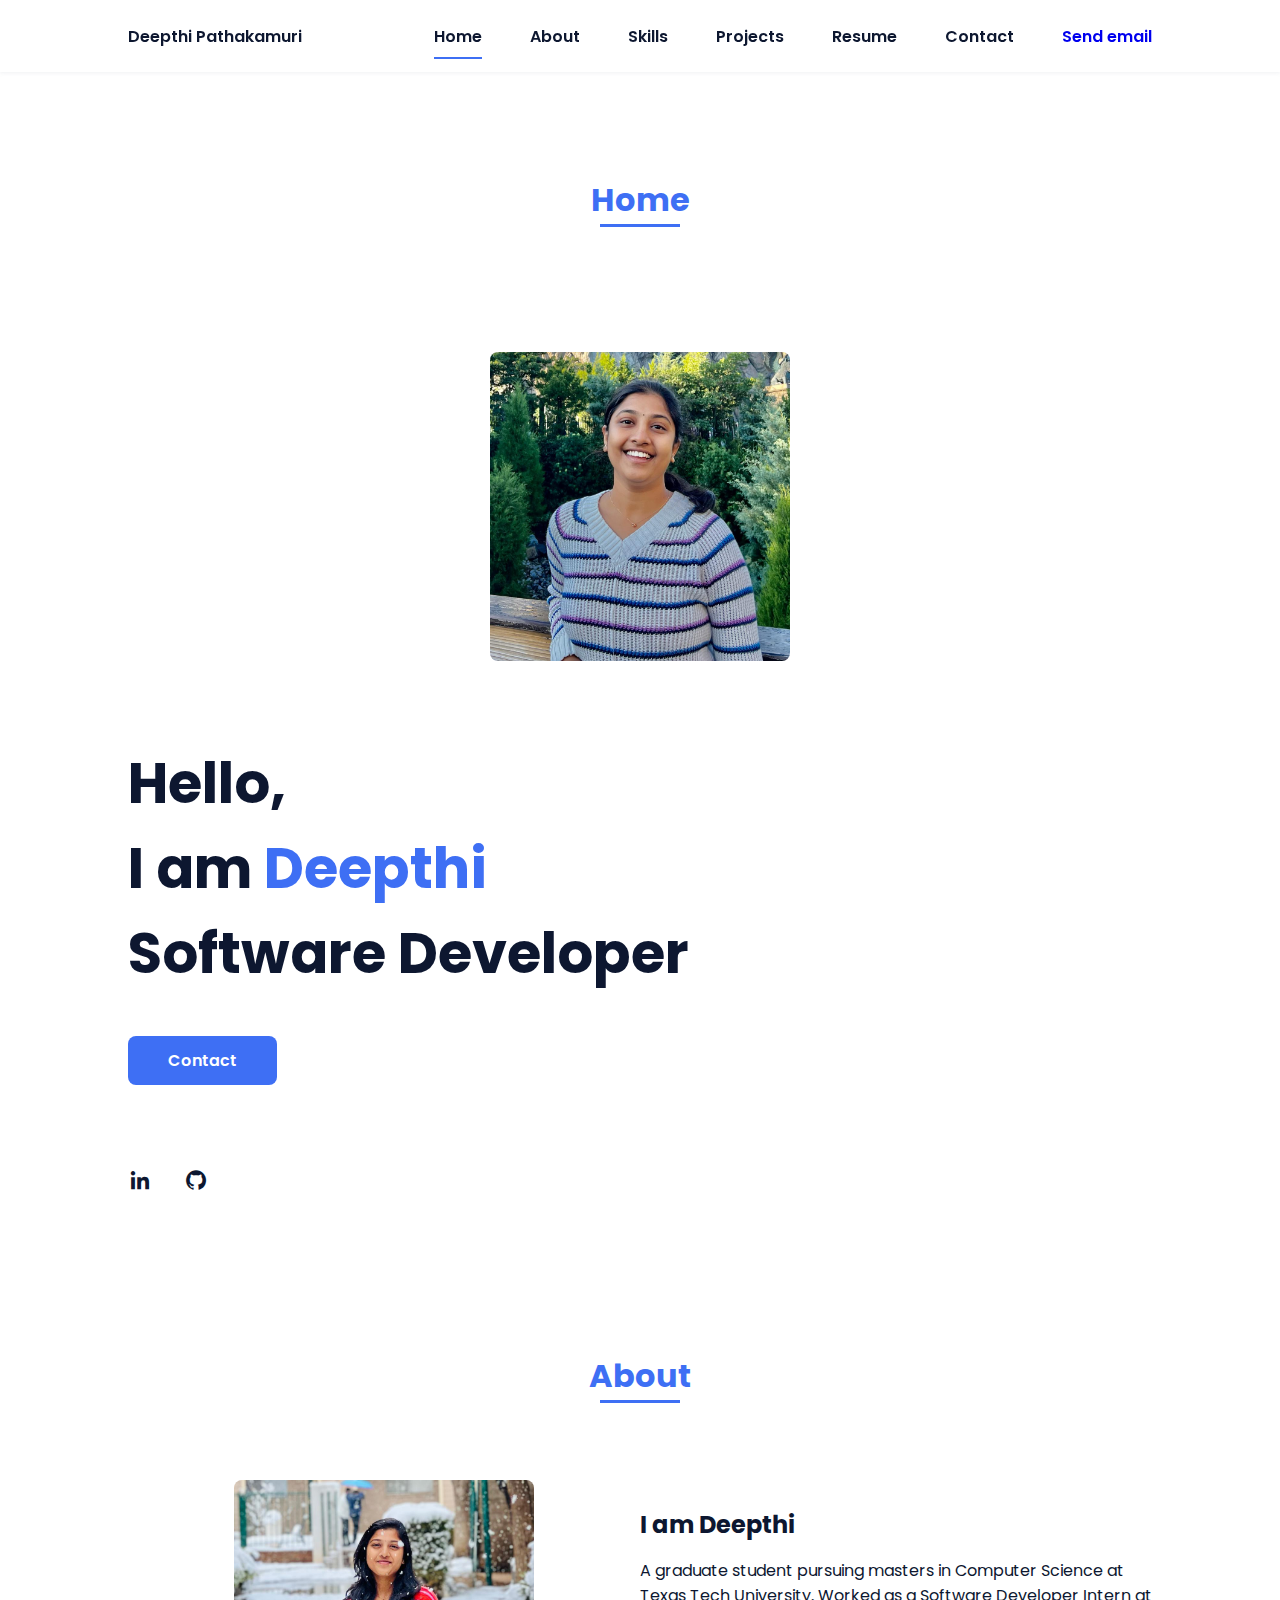
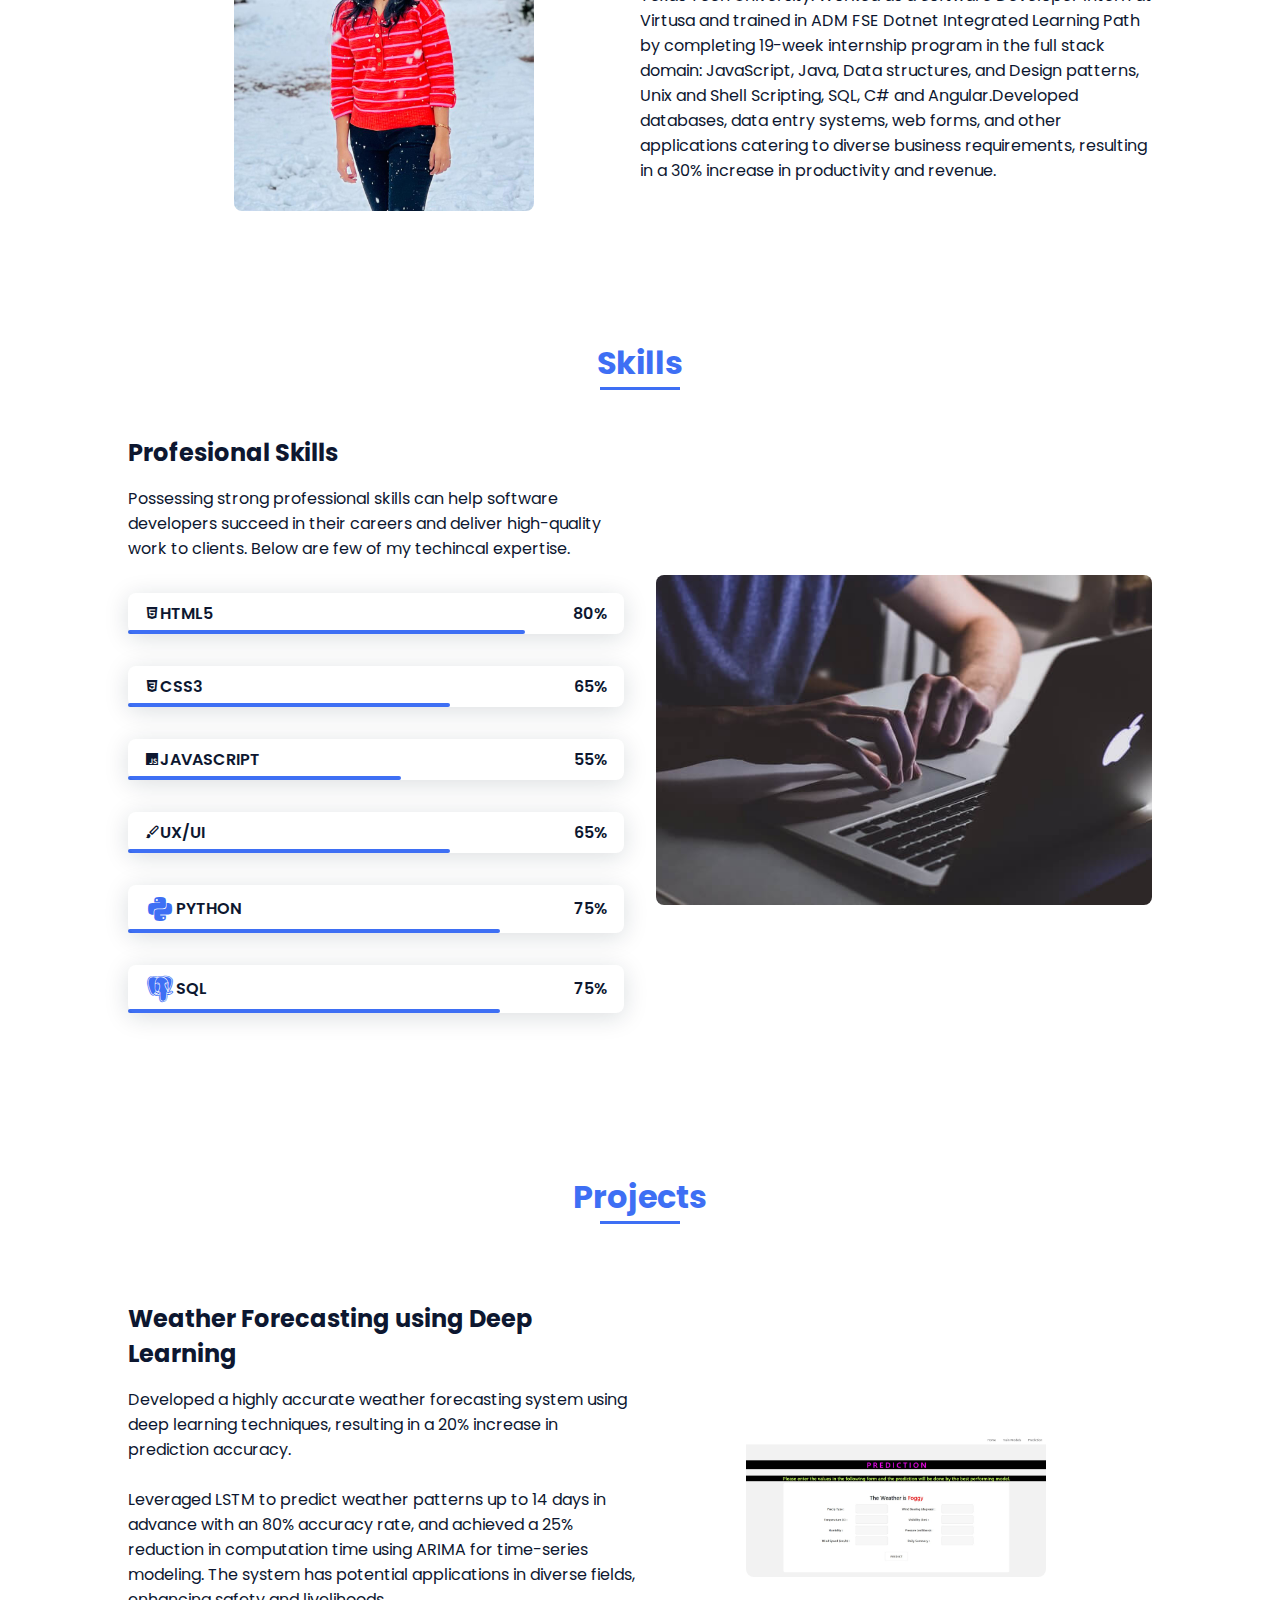
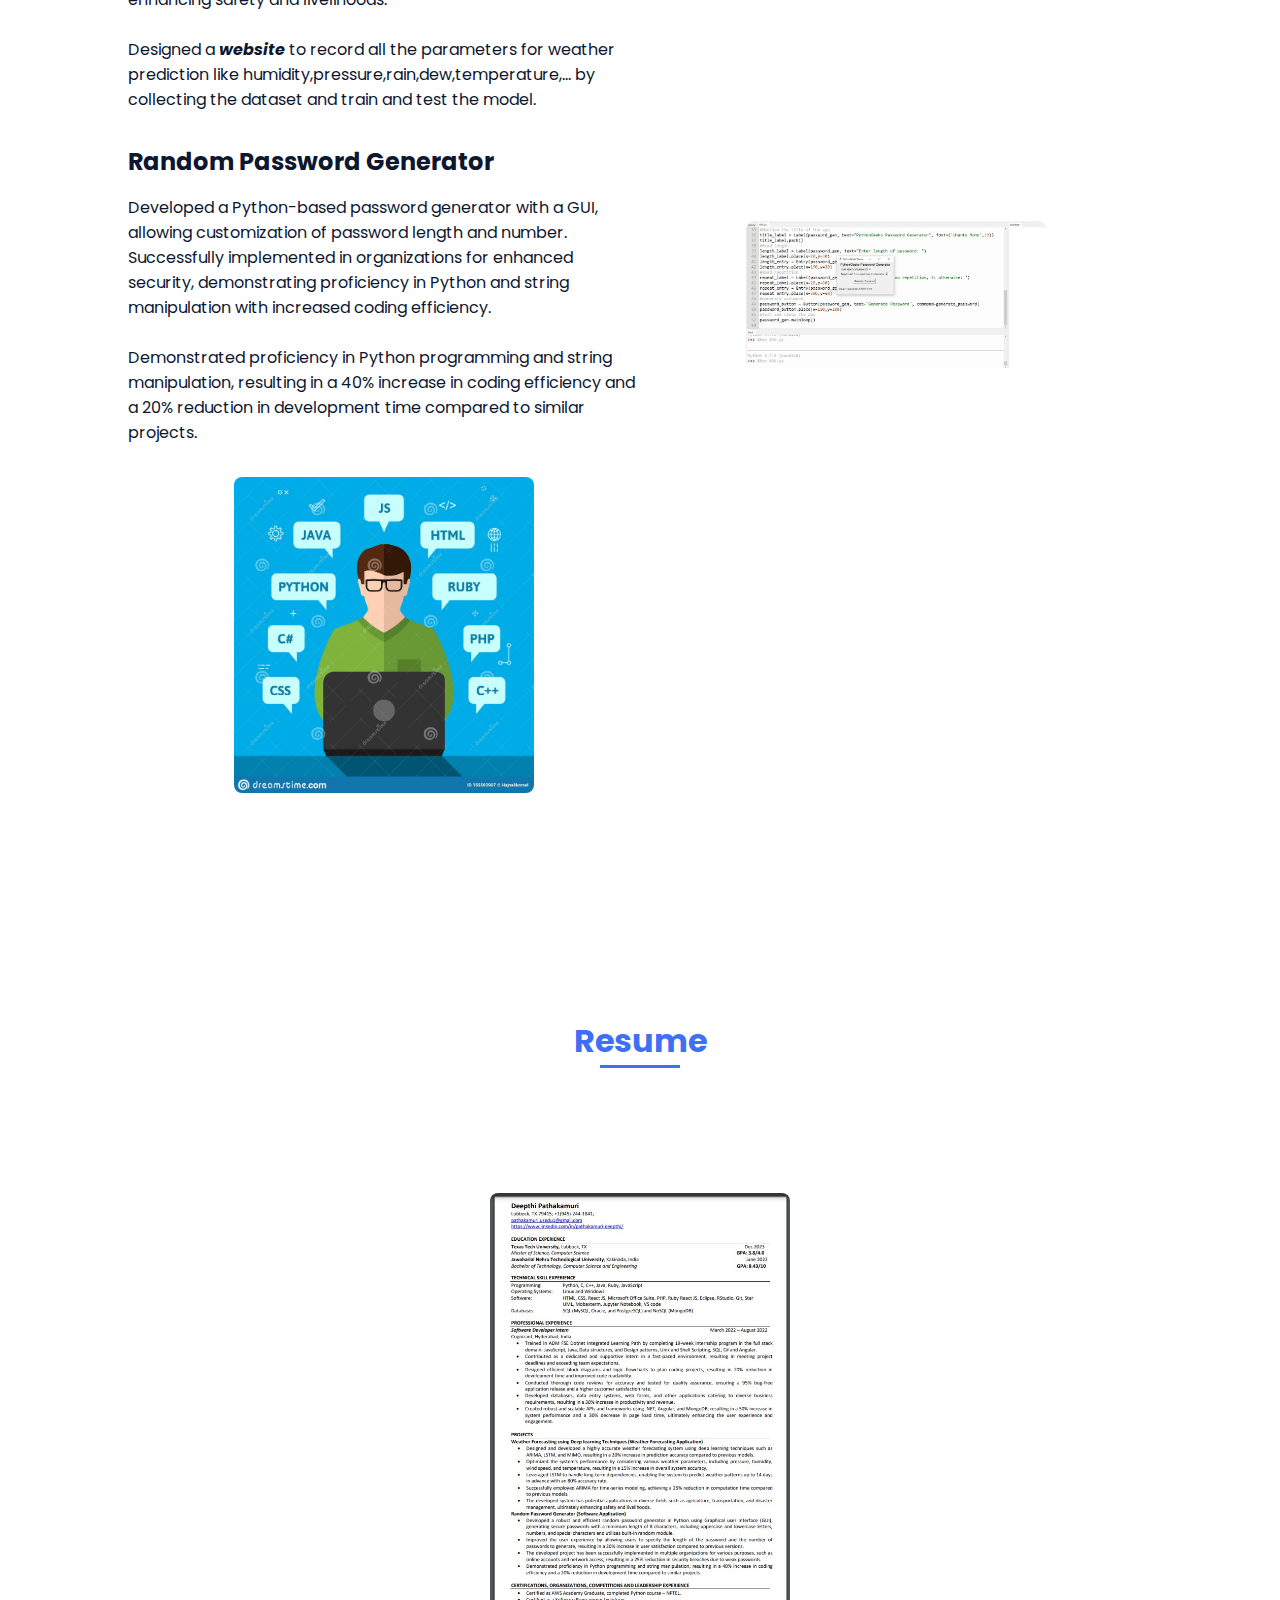
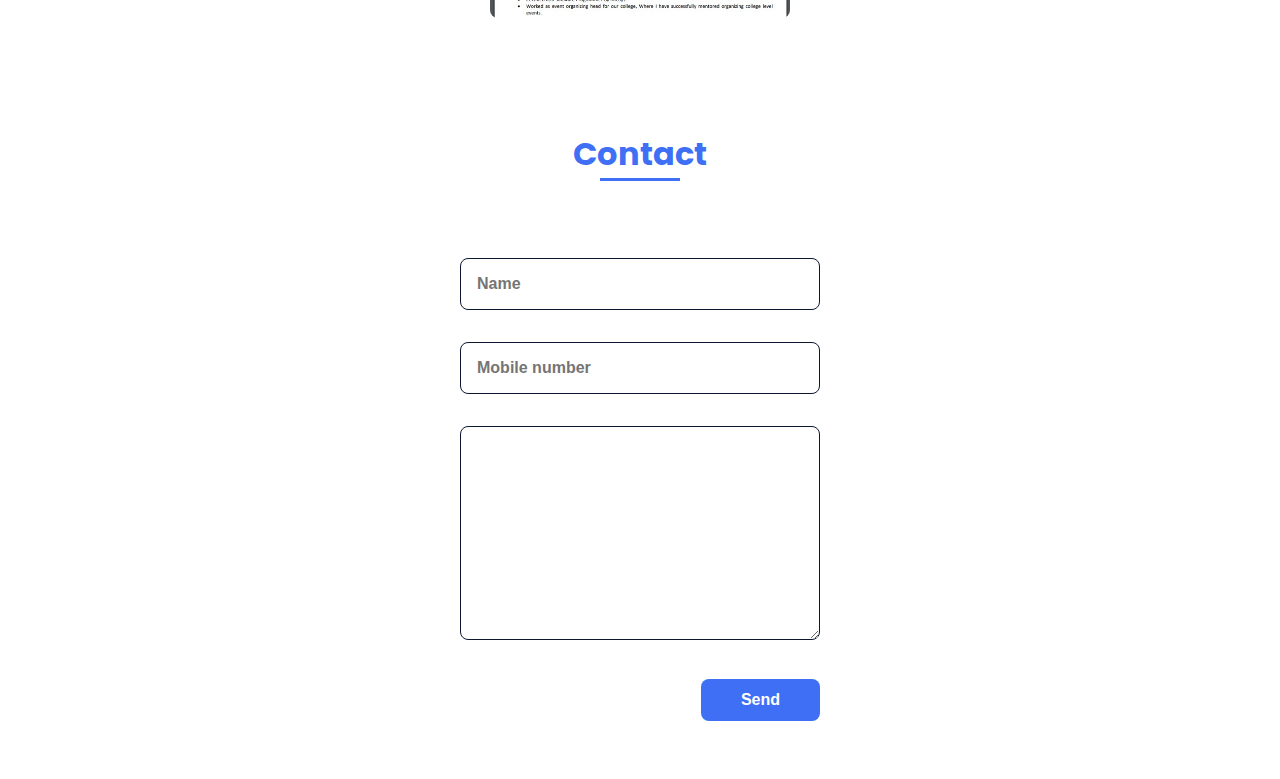
<file: index.html>
<!DOCTYPE html>
<html lang="en">
    <head>
        <meta charset="UTF-8">
        <meta name="viewport" content="width=device-width, initial-scale=1.0">

        <link rel="stylesheet" href="assets/css/styles.css">

        <!-- =====BOX ICONS===== -->
        <link href='https://cdn.jsdelivr.net/npm/boxicons@2.0.5/css/boxicons.min.css' rel='stylesheet'>

        <title>Portfolio website complete</title>
    </head>
    <body>
        <!--===== HEADER =====-->
        <header class="l-header">
            <nav class="nav bd-grid">
                <div>
                    <a href="#" class="nav__logo">Deepthi Pathakamuri</a>
                </div>

                <div class="nav__menu" id="nav-menu">
                    <ul class="nav__list">
                        <li class="nav__item"><a href="#home" class="nav__link active">Home</a></li>
                        <li class="nav__item"><a href="#about" class="nav__link">About</a></li>
                        <li class="nav__item"><a href="#skills" class="nav__link">Skills</a></li>
                        <li class="nav__item"><a href="#work" class="nav__link">Projects</a></li>
			<li class="nav__item"><a href="#resume" class="nav__link">Resume</a></li>
                        <li class="nav__item"><a href="#contact" class="nav__link">Contact</a></li>
			<li class="nav__item"><a href="mailto:dpathaka@ttu.edu">Send email</a></li>
                    </ul>
                </div>

                <div class="nav__toggle" id="nav-toggle">
                    <i class='bx bx-menu'></i>
                </div>
            </nav>
        </header>

        <main class="l-main">
            <!--===== HOME =====-->
            <section class="home bd-grid" id="home">
		<h2 class="section-title">Home</h2>
		
                <div class="about__img">
                       <img src="assets/img/about.jpeg" alt="" align="right">
                </div>
                <div class="home__data">
                    <h1 class="home__title">Hello,<br>I am <span class="home__title-color">Deepthi</span><br> Software Developer</h1>

                    <a href="#" class="button">Contact</a>
                </div>

                <div class="home__social">
                    <a href="https://www.linkedin.com/in/pathakamuri-deepthi/" class="home__social-icon"><i class='bx bxl-linkedin'></i></a>
                    <a href="https://github.com/" class="home__social-icon"><i class='bx bxl-github' ></i></a>
                </div>
		
		
                      
            </section>

            <!--===== ABOUT =====-->
            <section class="about section " id="about">
                <h2 class="section-title">About</h2>

                <div class="about__container bd-grid">
                    <div class="about__img">
                        <img src="assets/img/prefil.jpeg" alt="">
                    </div>
                    
                    <div>
                        <h2 class="about__subtitle">I am Deepthi</h2>
                        <p class="about__text">A graduate student pursuing masters in Computer Science at Texas Tech University. Worked as a Software Developer Intern at Virtusa and trained in ADM FSE Dotnet Integrated Learning Path by completing 19-week internship program in the full stack domain: JavaScript, Java, Data structures, and Design patterns, Unix and Shell Scripting, SQL, C# and Angular.Developed databases, data entry systems, web forms, and other applications catering to diverse business requirements, resulting in a 30% increase in productivity and revenue.</p>           
                    </div>                                   
                </div>
            </section>

            <!--===== SKILLS =====-->
            <section class="skills section" id="skills">
                <h2 class="section-title">Skills</h2>

                <div class="skills__container bd-grid">          
                    <div>
                        <h2 class="skills__subtitle">Profesional Skills</h2>
                        <p class="skills__text">Possessing strong professional skills can help software developers succeed in their careers and deliver high-quality work to clients. Below are few of my techincal expertise.</p>
                        <div class="skills__data">
                            <div class="skills__names">
                                <i class='bx bxl-html5 skill__icon'></i>
                                <span class="skills__name">HTML5</span>
                            </div>
                            <div class="skills__bar skills__html">
                                
                            </div>
                            <div>
				<span class="skills__percentage">80%</span>
			    </div>

                        </div>
                        <div class="skills__data">
                            <div class="skills__names">
                                <i class='bx bxl-css3 skill__icon'></i>
                                <span class="skills__name">CSS3</span>
                            </div>
                            <div class="skills__bar skills__css">
                                
                            </div>
                            <div>
                                <span class="skills__percentage">65%</span>
                            </div>
                        </div>
                        <div class="skills__data">
                            <div class="skills__names">
                                <i class='bx bxl-javascript skill__icon' ></i>
                                <span class="skills__name">JAVASCRIPT</span>
                            </div>
                            <div class="skills__bar skills__js">
                                
                            </div>
                            <div>
                                <span class="skills__percentage">55%</span>
                            </div>
                        </div>
                        <div class="skills__data">
                            <div class="skills__names">
                                <i class='bx bxs-paint skill__icon'></i>
                                <span class="skills__name">UX/UI</span>
                            </div>
                            <div class="skills__bar skills__ux">
                                
                            </div>
                            <div>
                                <span class="skills__percentage">65%</span>
                            </div>
                        </div>
                        <div class="skills__data">
                            <div class="skills__names">
                                <i class='bx bxl-python skills__icon' ></i>
                                <span class="skills__name">PYTHON</span>
                            </div>
                            <div class="skills__bar skills__python">
                                
                            </div>
                            <div>
                                <span class="skills__percentage">75%</span>
                            </div>
                        </div>
                        <div class="skills__data">
                            <div class="skills__names">
                                <i class='bx bxl-postgresql skills__icon' ></i>
                                <span class="skills__name">SQL</span>
                            </div>
                            <div class="skills__bar skills__sql">
                                
                            </div>
                            <div>
                                <span class="skills__percentage">75%</span>
                            </div>
                        </div>
                    </div>
                    
                    <div>              
                        <img src="assets/img/work3.jpg" alt="" class="skills__img">
                    </div>
                </div>
            </section>

            <!--===== PROJECTS =====-->
            <section class="work section" id="work">
                <h2 class="section-title">Projects</h2>
		<div class="about__container bd-grid">
                    
                    <div>
                        <h2 class="about__subtitle">Weather Forecasting using Deep Learning</h2>
                        <p class="about__text">Developed a highly accurate weather forecasting system using deep learning techniques, resulting in a 20% increase in prediction accuracy.<br><br> Leveraged LSTM to predict weather patterns up to 14 days in advance with an 80% accuracy rate, and achieved a 25% reduction in computation time using ARIMA for time-series modeling. The system has potential applications in diverse fields, enhancing safety and livelihoods.</p> <br>
			<p class="about__text">Designed a <b><i>website</i></b> to record all the parameters for weather prediction like humidity,pressure,rain,dew,temperature,... by collecting the dataset and train and test the model.</p>        
                    </div>
		    <div class="about__img">
                        <img src="assets/img/WFDL.jpg" alt="" width="300" height="300">
                    </div>
		    
		    <div>
                        <h2 class="about__subtitle">Random Password Generator</h2>
                        <p class="about__text">Developed a Python-based password generator with a GUI, allowing customization of password length and number. Successfully implemented in organizations for enhanced security, demonstrating proficiency in Python and string manipulation with increased coding efficiency.</p> <br>
			<p class="about__text">Demonstrated proficiency in Python programming and string manipulation, resulting in a 40% increase in coding
efficiency and a 20% reduction in development time compared to similar projects.</p>        
                    </div>
		    <div class="about__img">
                        <img src="assets/img/RPG.jpg" alt="">
                    </div>

		    <div class="about__img">
                        <img src="assets/img/work4.jpg" alt="">
                    </div>                                   
                </div>
            </section>

	    <!--===== RESUME =====-->
	     <section class="home bd-grid" id="resume">
		<h2 class="section-title">Resume</h2>
		
                <div class="about__img">
                       <img src="assets/img/resume.jpg" alt="" align="">
                </div>
	    </section>
            <!--===== CONTACT =====-->
            <section class="contact section" id="contact">
                <h2 class="section-title">Contact</h2>

                <div class="contact__container bd-grid">
                    <form action="" class="contact__form">
                        <input type="text" placeholder="Name" class="contact__input">
                        <input type="text" placeholder="Mobile number" class="contact__input">
                        <textarea name="" id="" cols="0" rows="10" class="contact__input"></textarea>
                        <input type="button" value="Send" class="contact__button button">
                    </form>
                </div>
            </section>
        </main>


    </body>
</html>
</file>
<file: assets/css/styles.css>
/*===== GOOGLE FONTS =====*/
@import url("https://fonts.googleapis.com/css2?family=Poppins:wght@400;600;700&display=swap");
/*===== VARIABLES CSS =====*/
:root {
  --header-height: 3rem;
  --font-semi: 600;
  /*===== Colores =====*/
  /*Purple 260 - Red 355 - Blue 224 - Pink 340*/
  /* HSL color mode */
  --hue-color: 224;
  --first-color: hsl(var(--hue-color), 89%, 60%);
  --second-color: hsl(var(--hue-color), 56%, 12%);
  /*===== Fuente y tipografia =====*/
  --body-font: 'Poppins', sans-serif;
  --big-font-size: 2rem;
  --h2-font-size: 1.25rem;
  --normal-font-size: .938rem;
  --smaller-font-size: .75rem;
  /*===== Margenes =====*/
  --mb-2: 1rem;
  --mb-4: 2rem;
  --mb-5: 2.5rem;
  --mb-6: 3rem;
  /*===== z index =====*/
  --z-back: -10;
  --z-fixed: 100;
}

@media screen and (min-width: 968px) {
  :root {
    --big-font-size: 3.5rem;
    --h2-font-size: 2rem;
    --normal-font-size: 1rem;
    --smaller-font-size: .875rem;
  }
}

/*===== BASE =====*/
*, ::before, ::after {
  box-sizing: border-box;
}

html {
  scroll-behavior: smooth;
}

body {
  margin: var(--header-height) 0 0 0;
  font-family: var(--body-font);
  font-size: var(--normal-font-size);
  color: var(--second-color);
}

h1, h2, p {
  margin: 0;
}

ul {
  margin: 0;
  padding: 0;
  list-style: none;
}

a {
  text-decoration: none;
}

img {
  max-width: 100%;
  height: auto;
  display: block;
}

/*===== CLASS CSS ===== */
.section-title {
  position: relative;
  font-size: var(--h2-font-size);
  color: var(--first-color);
  margin-top: var(--mb-2);
  margin-bottom: var(--mb-4);
  text-align: center;
}

.section-title::after {
  position: absolute;
  content: '';
  width: 64px;
  height: 0.18rem;
  left: 0;
  right: 0;
  margin: auto;
  top: 2rem;
  background-color: var(--first-color);
}

.section {
  padding-top: 3rem;
  padding-bottom: 2rem;
}

/*===== LAYOUT =====*/
.bd-grid {
  max-width: 1024px;
  display: grid;
  margin-left: var(--mb-2);
  margin-right: var(--mb-2);
}

.l-header {
  width: 100%;
  position: fixed;
  top: 0;
  left: 0;
  z-index: var(--z-fixed);
  background-color: #fff;
  box-shadow: 0 1px 4px rgba(146, 161, 176, 0.15);
}

/*===== NAV =====*/
.nav {
  height: var(--header-height);
  display: flex;
  justify-content: space-between;
  align-items: center;
  font-weight: var(--font-semi);
}

@media screen and (max-width: 767px) {
  .nav__menu {
    position: fixed;
    top: var(--header-height);
    right: -100%;
    width: 80%;
    height: 100%;
    padding: 2rem;
    background-color: var(--second-color);
    transition: .5s;
  }
}

.nav__item {
  margin-bottom: var(--mb-4);
}

.nav__link {
  position: relative;
  color: #fff;
}

.nav__link:hover {
  position: relative;
}

.nav__link:hover::after {
  position: absolute;
  content: '';
  width: 100%;
  height: 0.18rem;
  left: 0;
  top: 2rem;
  background-color: var(--first-color);
}

.nav__logo {
  color: var(--second-color);
}

.nav__toggle {
  color: var(--second-color);
  font-size: 1.5rem;
  cursor: pointer;
}

/*Active menu*/
.active::after {
  position: absolute;
  content: '';
  width: 100%;
  height: 0.18rem;
  left: 0;
  top: 2rem;
  background-color: var(--first-color);
}

/*=== Show menu ===*/
.show {
  right: 0;
}

/*===== HOME =====*/
.home {
  position: relative;
  row-gap: 5rem;
  padding: 4rem 0 5rem;
}

.home__container {
  row-gap: 2rem;
  text-align: center;
}

.home__data {
  align-self: center;
}

.home__title {
  font-size: var(--big-font-size);
  margin-bottom: var(--mb-5);
}

.home__title-color {
  color: var(--first-color);
}

.home__social {
  display: flex;
  flex-direction: column;
}

.home__social-icon {
  width: max-content;
  margin-bottom: var(--mb-2);
  font-size: 1.5rem;
  color: var(--second-color);
}

.home__social-icon:hover {
  color: var(--first-color);
}

.home__img {
  position: absolute;
  right: 0;
  bottom: 0;
  width: 260px;
}

.home__blob {
  fill: var(--first-color);
}

.home__blob-img {
  width: 360px;
}

/*BUTTONS*/
.button {
  display: inline-block;
  background-color: var(--first-color);
  color: #fff;
  padding: .75rem 2.5rem;
  font-weight: var(--font-semi);
  border-radius: .5rem;
  transition: .3s;
}

.button:hover {
  box-shadow: 0px 10px 36px rgba(0, 0, 0, 0.15);
}

/* ===== ABOUT =====*/
.about__container {
  row-gap: 2rem;
  text-align: center;
}

.about__subtitle {
  margin-bottom: var(--mb-2);
}

.about__img {
  justify-self: center;
}

.about__img img {
  width: 400px;
  border-radius: .5rem;
}

/* ===== SKILLS =====*/
.skills__container {
  row-gap: 2rem;
  text-align: center;
}

.skills__subtitle {
  margin-bottom: var(--mb-2);
}

.skills__text {
  margin-bottom: var(--mb-4);
}

.skills__data {
  display: flex;
  justify-content: space-between;
  align-items: center;
  position: relative;
  font-weight: var(--font-semi);
  padding: .5rem 1rem;
  margin-bottom: var(--mb-4);
  border-radius: .5rem;
  box-shadow: 0px 4px 25px rgba(14, 36, 49, 0.15);
}

.skills__icon {
  font-size: 2rem;
  margin-right: var(--mb-20);
  color: var(--first-color);
}

.skills__names {
  display: flex;
  align-items: center;
}

.skills__bar {
  position: absolute;
  left: 0;
  bottom: 0;
  background-color: var(--first-color);
  height: .25rem;
  border-radius: .5rem;
  z-index: var(--z-back);
}

.skills__html {
  width: 80%;
}

.skills__css {
  width: 65%;
}

.skills__js {
  width: 55%;
}

.skills__ux {
  width: 65%;
}

.skills__python {
  width: 75%;
}

.skills__sql {
  width: 75%;
}

.skills__img {
  border-radius: .5rem;
}

/* ===== Project =====*/
.p__container {
  row-gap: 2rem;
}

.p__img {
  box-shadow: 0px 4px 25px rgba(14, 36, 49, 0.15);
  border-radius: .5rem;
  overflow: hidden;
}

.p__img img {
  transition: 1s;
}

.p__img img:hover {
  transform: scale(1.1);
}

/* ===== CONTACT =====*/
.contact__input {
  width: 100%;
  font-size: var(--normal-font-size);
  font-weight: var(--font-semi);
  padding: 1rem;
  border-radius: .5rem;
  border: 1.5px solid var(--second-color);
  outline: none;
  margin-bottom: var(--mb-4);
}

.contact__button {
  display: block;
  border: none;
  outline: none;
  font-size: var(--normal-font-size);
  cursor: pointer;
  margin-left: auto;
}

/* ===== FOOTER =====*/
.footer {
  background-color: var(--second-color);
  color: #fff;
  text-align: center;
  font-weight: var(--font-semi);
  padding: 2rem 0;
}

.footer__title {
  font-size: 2rem;
  margin-bottom: var(--mb-4);
}

.footer__social {
  margin-bottom: var(--mb-4);
}

.footer__icon {
  font-size: 1.5rem;
  color: #fff;
  margin: 0 var(--mb-2);
}

.footer__copy {
  font-size: var(--smaller-font-size);
}

/* ===== MEDIA QUERIES=====*/
@media screen and (max-width: 320px) {
  .home {
    row-gap: 2rem;
  }
  .home__img {
    width: 200px;
  }
}

@media screen and (min-width: 576px) {
  .home {
    padding: 4rem 0 2rem;
  }
  .home__social {
    padding-top: 0;
    padding-bottom: 2.5rem;
    flex-direction: row;
    align-self: flex-end;
  }
  .home__social-icon {
    margin-bottom: 0;
    margin-right: var(--mb-4);
  }
  .home__img {
    width: 300px;
    bottom: 25%;
  }
  .about__container {
    grid-template-columns: repeat(2, 1fr);
    align-items: center;
    text-align: initial;
  }
  .skills__container {
    grid-template-columns: .7fr;
    justify-content: center;
    column-gap: 1rem;
  }
  .work__container {
    grid-template-columns: repeat(2, 1fr);
    column-gap: 2rem;
    padding-top: 2rem;
  }
  .contact__form {
    width: 360px;
    padding-top: 2rem;
  }
  .contact__container {
    justify-items: center;
  }
}

@media screen and (min-width: 768px) {
  body {
    margin: 0;
  }
  .section {
    padding-top: 4rem;
    padding-bottom: 3rem;
  }
  .section-title {
    margin-bottom: var(--mb-6);
  }
  .section-title::after {
    width: 80px;
    top: 3rem;
  }
  .nav {
    height: calc(var(--header-height) + 1.5rem);
  }
  .nav__list {
    display: flex;
    padding-top: 0;
  }
  .nav__item {
    margin-left: var(--mb-6);
    margin-bottom: 0;
  }
  .nav__toggle {
    display: none;
  }
  .nav__link {
    color: var(--second-color);
  }
  .home {
    padding: 8rem 0 2rem;
  }
  .home__img {
    width: 400px;
    bottom: 10%;
  }
  .about__container {
    padding-top: 2rem;
  }
  .about__img img {
    width: 300px;
  }
  .skills__container {
    grid-template-columns: repeat(2, 1fr);
    column-gap: 2rem;
    align-items: center;
    text-align: initial;
  }
  .work__container {
    grid-template-columns: repeat(3, 1fr);
    column-gap: 2rem;
  }
}

@media screen and (min-width: 992px) {
  .bd-grid {
    margin-left: auto;
    margin-right: auto;
  }
  .home {
    padding: 10rem 0 2rem;
  }
  .home__img {
    width: 450px;
  }
}
</file>
